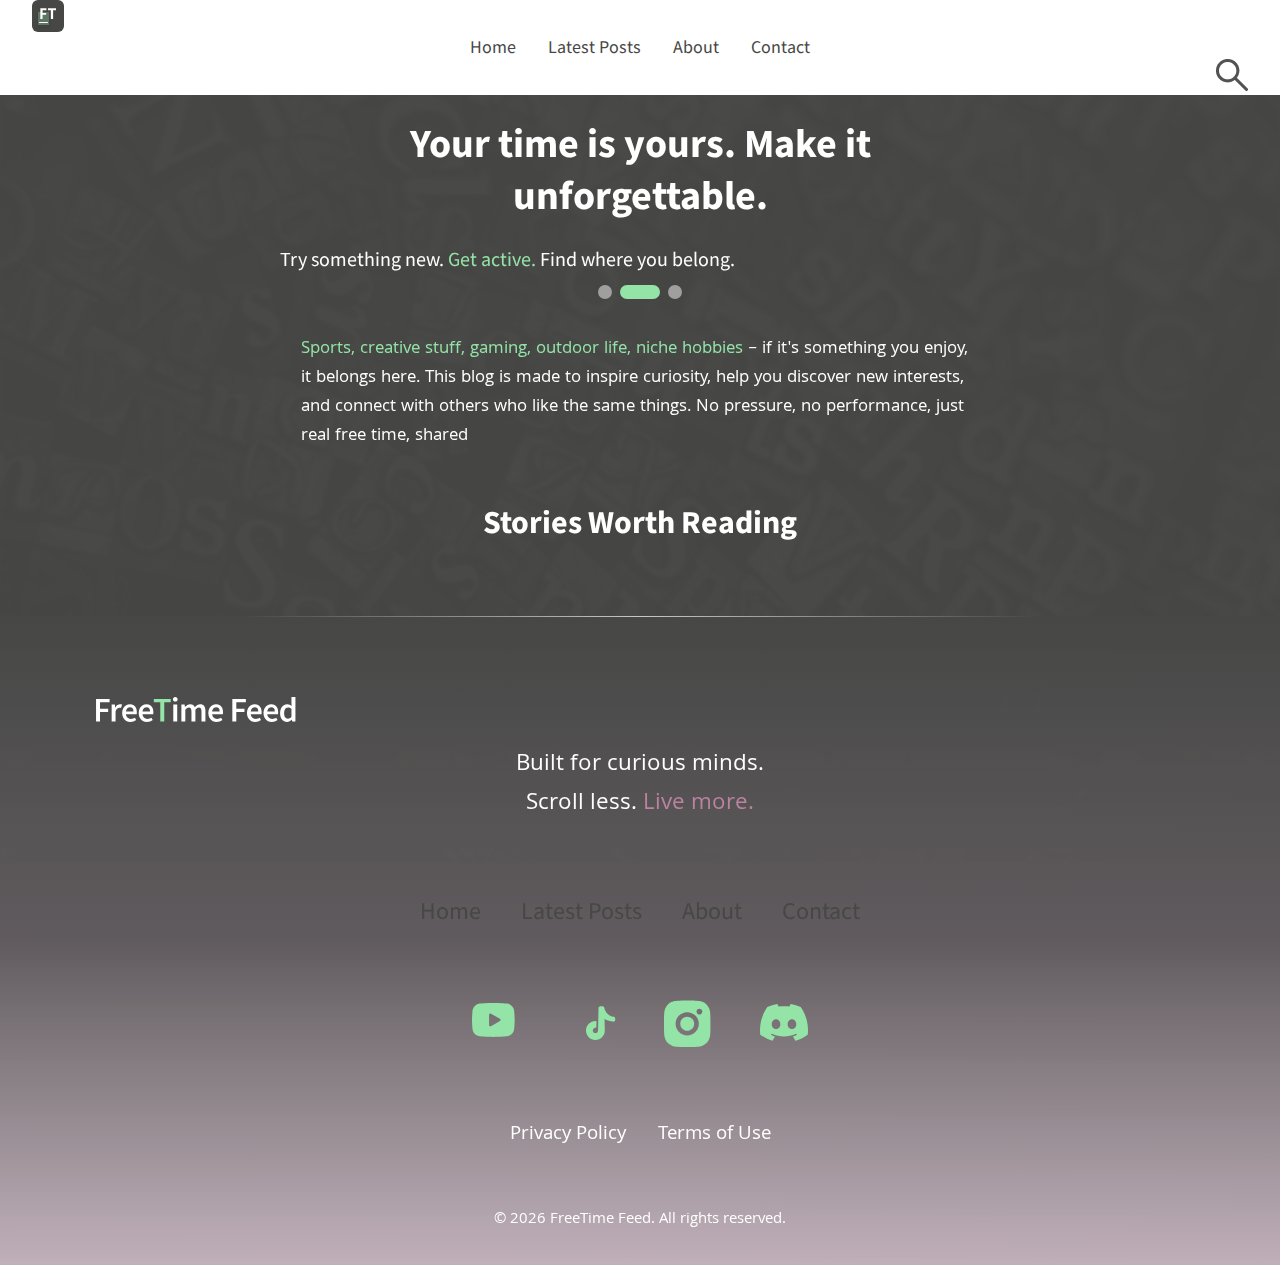
<file: index.html>
<!doctype html>
<html lang="en">
 <head>
  <meta charset="UTF-8" />
  <meta name="viewport" content="width=device-width, initial-scale=1.0" />
  <title>FreeTime Feed | Home</title>
  <style>
   @import url("https://fonts.googleapis.com/css2?family=Khula:wght@300;400;600;700;800&family=Libre+Franklin:ital,wght@0,100..900;1,100..900&family=Mada:wght@200..900&display=swap");
  </style>
  <link rel="stylesheet" href="css/global.css" />
  <link rel="stylesheet" href="css/style.css" />
  <link rel="stylesheet" href="css/home.css" />
  <link rel="stylesheet" href="css/footer.css" />
  <link rel="stylesheet" href="css/header.css" />
 </head>
 <body>
  <page-header></page-header>
  <nav class="breadcrumb" aria-label="breadcrumb">
   <ol id="breadcrumb"></ol>
  </nav>
  <main class="mainWrapper">
   <h1 class="titleHome">Your time is yours. Make it unforgettable.</h1>
   <h2 class="subTitleHome">
    Try something new. <span class="greenT">Get active.</span> Find where you
    belong.
   </h2>

   <div class="carousel">
    <div class="carouselContent" id="carouselItems"></div>

    <div class="cardPageDots">
     <span class="dot"></span>
     <span class="dot active"></span>
     <span class="dot"></span>
    </div>
   </div>
   <p class="pHome">
    <span class="greenT"
     >Sports, creative stuff, gaming, outdoor life, niche hobbies</span
    >
    – if it's something you enjoy, it belongs here. This blog is made to inspire
    curiosity, help you discover new interests, and connect with others who like
    the same things. No pressure, no performance, just real free time, shared
   </p>

   <h2 class="gridTitle">Stories Worth Reading</h2>
   <div class="mainGrid" id="gridContainer"></div>
  </main>
  <page-footer><p></p></page-footer>
  <script type="module" src="js/config.js"></script>
  <script type="module" src="js/client.js"></script>
  <script type="module" src="js/posts.js"></script>
  <script type="module" src="js/carousel.js"></script>
  <script type="module" src="js/feed.js"></script>
  <script type="module" src="js/header.js"></script>
  <script type="module" src="js/footer.js"></script>
 </body>
</html>
</file>
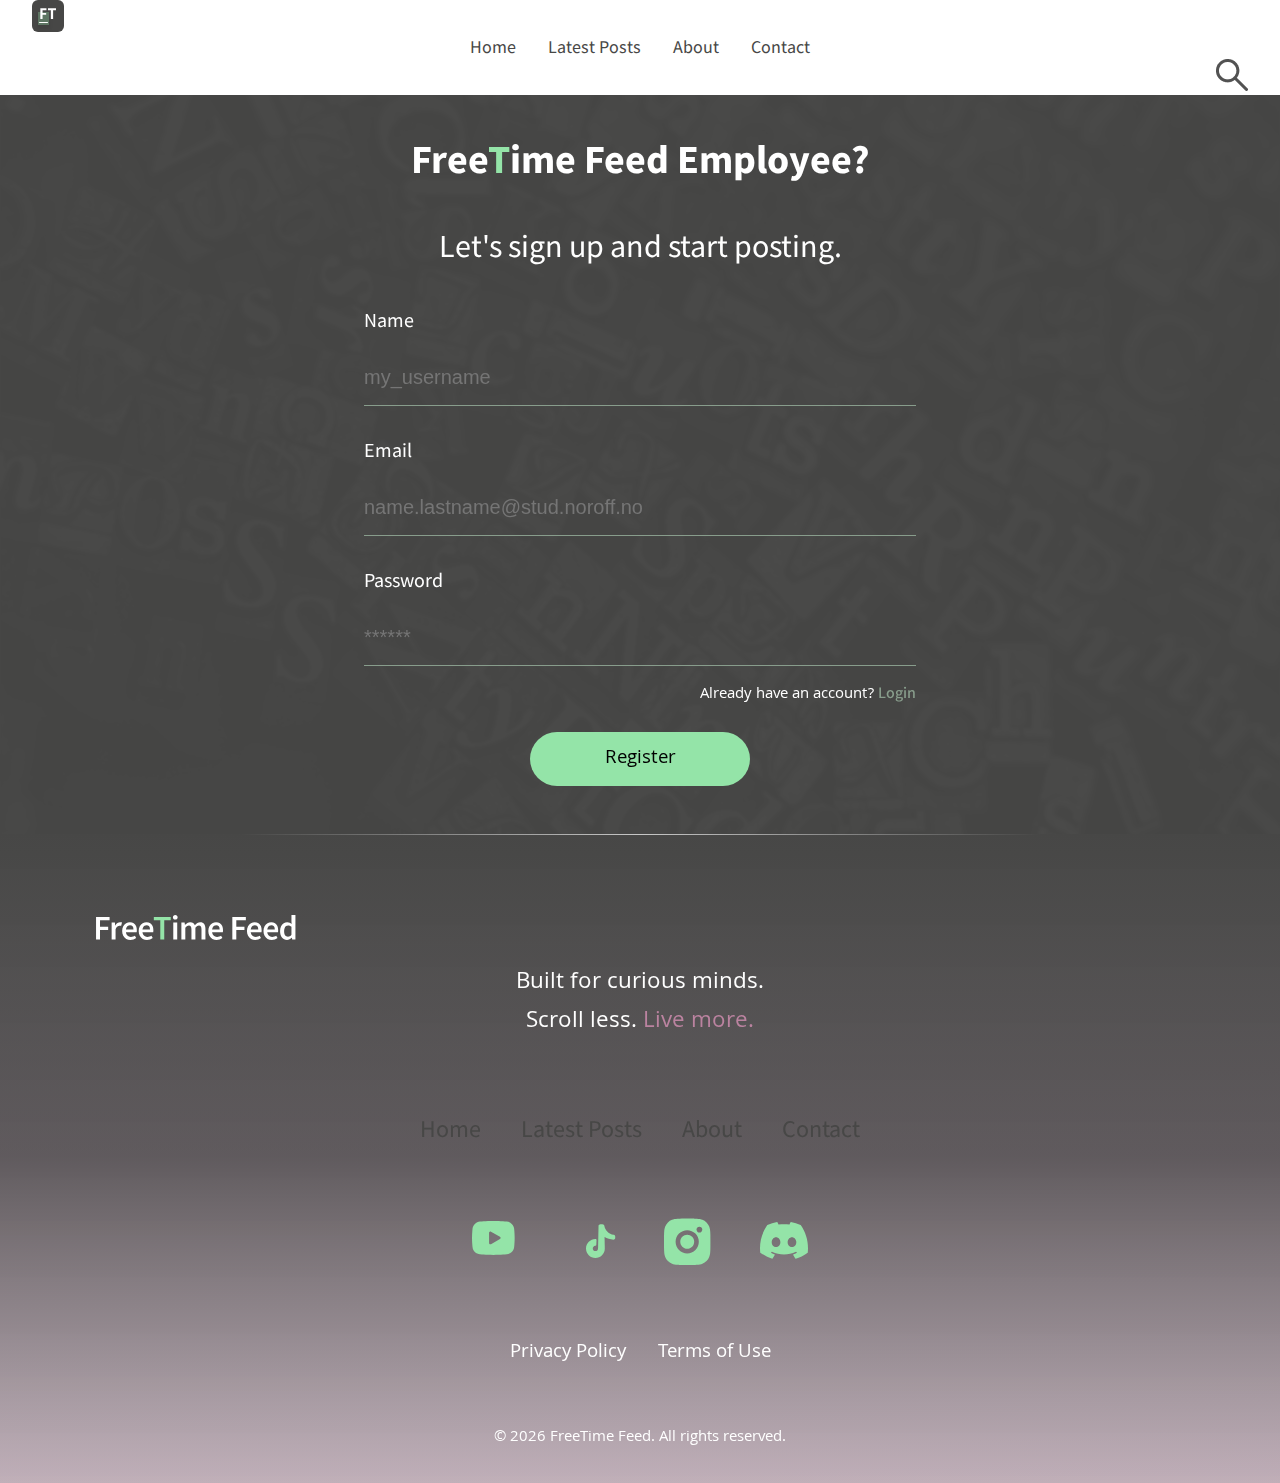
<file: account/register.html>
<!doctype html>
<html lang="en">
 <head>
  <meta charset="UTF-8" />
  <meta name="viewport" content="width=device-width, initial-scale=1.0" />
  <title>FreeTime Feed | Registration</title>
  <style>
   @import url("https://fonts.googleapis.com/css2?family=Khula:wght@300;400;600;700;800&family=Libre+Franklin:ital,wght@0,100..900;1,100..900&family=Mada:wght@200..900&display=swap");
  </style>
  <link rel="stylesheet" href="../css/global.css" />
  <link rel="stylesheet" href="../css/style.css" />
  <link rel="stylesheet" href="../css/footer.css" />
  <link rel="stylesheet" href="../css/header.css" />
 </head>
 <body>
  <page-header></page-header>
  <main class="mainWrapper">
   <h1 class="h1-register">
    Free<span class="greenT">T</span>ime Feed Employee?
   </h1>
   <h2 class="h2-register">Let's sign up and start posting.</h2>

   <div class="formWrapper">
    <form id="registerForm" novalidate id="validateForm">
     <label for="nameInput">Name</label>
     <input
      id="nameInput"
      type="text"
      placeholder="my_username"
      required
      data-required />

     <label for="emailInput">Email</label>
     <input
      id="emailInput"
      type="email"
      placeholder="name.lastname@stud.noroff.no"
      required
      data-required />

     <label for="passwordInput">Password</label>
     <input
      id="passwordInput"
      type="password"
      placeholder="******"
      required
      data-required />

     <div class="resetText">
      <p class="pLoginText">
       Already have an account?<a href="../account/login.html">Login</a>
      </p>
      <p id="errorText"></p>
      <button type="submit" class="btn register-btn">Register</button>
     </div>
    </form>
   </div>
  </main>
  <page-footer><p></p></page-footer>
  <script type="module" src="../js/footer.js"></script>
  <script type="module" src="../js/header.js"></script>
  <script type="module" src="../js/client.js"></script>
  <script type="module" src="../js/register.js"></script>
 </body>
</html>
</file>
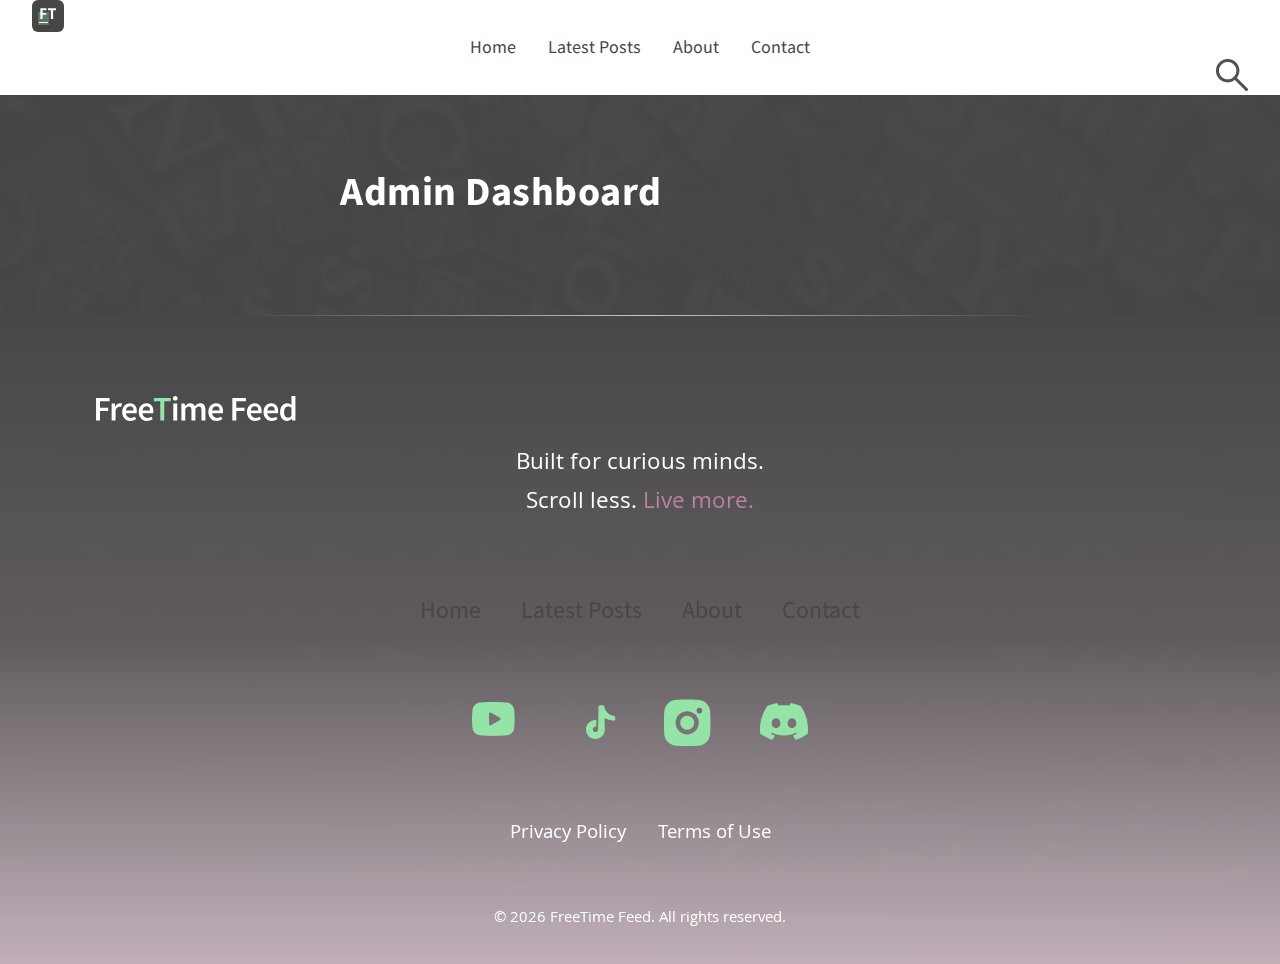
<file: blog/post/dashboard.html>
<!doctype html>
<html lang="en">
 <head>
  <meta charset="UTF-8" />
  <meta name="viewport" content="width=device-width, initial-scale=1.0" />
  <title>FreeTime Feed | Admin Dashboard</title>
  <style>
   @import url("https://fonts.googleapis.com/css2?family=Khula:wght@300;400;600;700;800&family=Libre+Franklin:ital,wght@0,100..900;1,100..900&family=Mada:wght@200..900&display=swap");
  </style>
  <link rel="stylesheet" href="../../css/global.css" />
  <link rel="stylesheet" href="../../css/style.css" />
  <link rel="stylesheet" href="../../css/footer.css" />
  <link rel="stylesheet" href="../../css/header.css" />
  <link rel="stylesheet" href="../../css/dashboard.css" />
 </head>
 <body>
  <page-header></page-header>
  <nav class="breadcrumb" aria-label="breadcrumb">
   <ol id="breadcrumb"></ol>
  </nav>
  <div id="deletePost" class="delPos hidden">
   <div class="deletePostContent">
    <h3>Delete post?</h3>
    <p>This action cannot be undone.</p>
    <div class="deletePostBtn">
     <button id="cancelDelete" class="btn">Cancel</button>
     <button id="confirmDelete" class="btn">Delete</button>
    </div>
   </div>
  </div>
  <main class="dashboardWrapper">
   <div class="adminDashboard">
    <h1 class="admin-h1">Admin Dashboard</h1>

    <div id="blogList"></div>
   </div>
  </main>
  <page-footer><p></p></page-footer>
  <script type="module" src="../../js/header.js"></script>
  <script type="module" src="../../js/footer.js"></script>
  <script type="module" src="../../js/dashboard.js"></script>
  <script type="module" src="../../js/config.js"></script>
  <script type="module" src="../../js/client.js"></script>
  <script type="module" src="../../js/posts.js"></script>
  <script type="module" src="../../js/feed.js"></script>
 </body>
</html>
</file>
<file: css/global.css>
* {
 padding: 0;
 margin: 0;
 box-sizing: border-box;
}

:root {
 --main-bg-color: #474746;
 --primary-color: #94e4a8;
 --main-text-color: #fff;
 --header-color: #fff;
 --sidebar-color: #8c9993;
 --black-color: #000000;
 --styling-color: #889d8c;
 --button-text-color: #000000;
 --delete-btn-color: #d15858;
 --footer-base-color: radial-gradient(
  579.8% 329.58% at 22.9% -98.68%,
  rgba(218, 218, 218, 0.82) 13.94%,
  rgba(220, 202, 213, 0.82) 57.21%,
  rgba(214, 179, 197, 0.82) 77.81%
 );
 --footer-color: linear-gradient(
  0deg,
  rgba(0, 0, 0, 0) 0%,
  rgba(0, 0, 0, 0.5) 50.46%,
  #474746 100%
 );

 /* Buttons */
 --primary-button: #94e4a8;
 --secondary-button: #a58e9a;
 --discard-button: #d15858;

 /*Icons*/
 --primary-icon-color: #a58e9a;
 --socials-icon-color: #94e4a8;

 /**** MOBILE ****/

 /* Padding/margin */
 --padding-4px: 4px;
 --padding-8px: 8px;
 --padding-12px: 12px;
 --padding-16px: 16px;
 --padding-24px: 24px;
 --padding-32px: 32px;
 --padding-40px: 40px;
 --padding-48px: 48px;
 --padding-56px: 56px;
 --padding-64px: 64px;
 --padding-72px: 72px;

 --header-height: 100px;

 /* Typography Mobile*/
 --h1-font: "mada", arial;
 --h1-size: 24px;
 --h1-size-desktop: 40px;
 --h1-color: #fff;
 --h1-color-black: #000000;

 --h2-font: "mada", arial;
 --h2-size: 20px;
 --h2-size-desktop: 32px;
 --h2-color: #fff;
 --h2-color-black: #000000;

 --font-size-desktop-28px: 28px;
 --font-size-desktop-24px: 24px;

 --h3-font: "mada", arial;
 --h3-size: 18px;
 --h3-size-desktop: 20px;
 --h3-color: #fff;
 --h3-color-black: #000000;

 --p-font: "khula", arial;
 --p-size: 16px;
 --p-size-desktop: 18px;
 --p-color: #fff;
 --p-color-black: #000000;

 --small-text-font: "khula", arial;
 --small-text-size: 16px;
 --small-text-color: #000000;
}

html,
body {
 height: 100%;
 background-color: var(--main-bg-color);
}

body {
 display: flex;
 position: relative;
 flex-direction: column;
}

body::before {
 content: "";
 position: fixed;
 inset: 0;

 background-image: url("/images/laura-olsen-qy8u8sNv_LY-unsplash.jpg");
 background-size: cover;
 background-position: center;
 background-repeat: no-repeat;

 opacity: 0.04;
 filter: grayscale(100%) blur(1px);
 mix-blend-mode: overlay;

 pointer-events: none;
 z-index: 0;
}

main {
 flex: 1;
 position: relative;
 z-index: 1;
}

header,
footer {
 position: relative;
 z-index: 1;
}

.mainWrapper {
 width: 100%;
 margin: 0 auto;
 padding: 0 var(--padding-16px);
}

.formWrapper {
 width: 100%;
 margin: 0 auto;
 padding: var(--padding-16px);
}

section {
 margin-top: var(--padding-24px);
}

.btn {
 line-height: 1.5;
 position: relative;
 overflow: hidden;
 padding: var(--padding-12px) var(--padding-16px);
 border: none;
 border-radius: 28px;
 font-family: var(--p-font);
 font-size: var(--h3-size);
 font-weight: 500;
 color: var(--button-text-color);
 background-color: var(--primary-button);
 cursor: pointer;
 transition:
  transform 0.2s ease,
  box-shadow 0.2s ease,
  background 0.2s ease;
}

.btn:hover {
 transform: translateY(-2px);
 box-shadow: 0 8px 20px rgba(159, 227, 178, 0.35);
 background: #a9e9bc;
}

.btn:active {
 transform: translateY(0);
 box-shadow: 0 4px 10px rgba(159, 227, 178, 0.25);
}

.btn::after {
 content: "";
 position: absolute;
 top: 0;
 left: -100%;
 width: 100%;
 height: 100%;
 background: linear-gradient(
  120deg,
  transparent,
  rgba(255, 255, 255, 0.4),
  transparent
 );
 transition: 0.4s;
}

.btn:hover::after {
 left: 100%;
}

.deleteBtn {
 background-color: transparent;
 border: 1px solid var(--delete-btn-color);
 padding: var(--padding-12px) var(--padding-8px);
 font-family: var(--p-font);
 font-size: var(--h3-size);
 font-weight: 500;
 color: var(--delete-btn-color);
 background-color: transparent;
 cursor: pointer;
 transition:
  transform 0.2s ease,
  box-shadow 0.2s ease,
  background 0.2s ease;
}

.deleteBtn:hover {
 transform: translateY(-2px);
 box-shadow: 0 8px 20px rgba(72, 29, 32, 0.35);
 background: transparent;
}

.carouselBtn {
 display: flex;
 align-items: center;
 justify-content: center;
 position: absolute;
 bottom: 16px;
 left: 16px;
 background: #d6b3c5;
 color: var(--button-text-color);
 font-size: var(--p-size);
 font-family: var(--p-font);
 font-weight: 600;
 line-height: 1.5;
 white-space: nowrap;
 padding: var(--padding-12px) var(--padding-32px);
 border-radius: 999px;
 cursor: pointer;
 border: none;
}

.carouselBtn:hover {
 transform: scale(1.05);
}

.shareBtn {
 background: rgba(0, 0, 0, 0.6);
 border: none;
 border-radius: 50%;
 padding: 8px;
 display: flex;
 align-items: center;
 justify-content: center;
 cursor: pointer;
}

.shareBtn img {
 width: 20px;
 height: 20px;
}

.toast {
 position: fixed;
 bottom: 20px;
 left: 50%;
 transform: translateX(-50%);
 background: #111;
 color: white;
 padding: 10px 16px;
 border-radius: 12px;
 font-size: 14px;
 z-index: 9999;
}

h1 {
 font-family: var(--h1-font);
 font-size: var(--h1-size);
 color: var(--h1-color);
}

h2 {
 font-family: var(--h2-font);
 font-size: var(--h2-size);
 color: var(--h2-color);
 font-weight: 400;
}

h3 {
 font-family: var(--h3-font);
 font-size: var(--h3-size);
 color: var(--h3-color);
}

p {
 font-family: var(--p-font);
 font-size: var(--p-size);
 color: var(--p-color);
}

li {
 text-decoration: none;
 font-family: var(--p-font);
 color: var(--p-color);
 font-weight: 600;
}

a {
 text-decoration: none;
 color: var(--main-bg-color);
 cursor: pointer;
 font-family: var(--h3-font);
 font-size: var(--h3-size);
}

/* Error message - input fields, when one field is missing */

#errorText {
 font-family: var(--small-text-font);
 color: var(--discard-button);
 font-size: var(--small-text-size);
 text-align: center;
 margin-bottom: var(--padding-8px);
}

.hidden {
 display: none !important;
}
</file>
<file: css/style.css>
/*** SIGNUP/REGISTRATION ***/
.greenT {
 color: var(--primary-color);
}

.h1-register,
.h2-register {
 margin-top: var(--padding-24px);
 text-align: center;
}

.mainWrapper {
 width: 100%;
 max-width: 768px;
 margin: 0 auto;
 padding: 0 var(--padding-24px);
}

.formWrapper {
 width: 100%;
 max-width: 420px;
 margin: 0 auto;
 padding: var(--padding-24px);
}

#registerForm {
 width: 100%;
 display: flex;
 flex-direction: column;
 gap: var(--padding-16px);
}

#registerForm input {
 width: 100%;
 background: transparent;
 border: none;
 border-bottom: 1px solid var(--styling-color);
 padding: var(--padding-8px);
 font-size: var(--p-font);
 color: white;
 outline: none;
}

#registerForm label {
 font-family: var(--h3-font);
 color: var(--main-text-color);
 font-size: var(--h3-size);
 display: block;
 margin-top: var(--padding-16px);
}

.pLoginText {
 justify-self: right;
 font-size: var(--small-text-size);
 color: white;
}

.resetText a {
 font-size: var(--p-size);
 color: var(--styling-color);
 text-decoration: none;
 font-weight: 500;
 margin-left: 4px;
}

.register-btn {
 width: 220px;
 display: flex;
 justify-content: center;
 margin: 0 auto;
 margin-top: 24px;
}

/********* LOG IN ********/

.h1-login {
 text-align: center;
 margin: var(--padding-32px) 0 0 0;
}

#loginForm {
 width: 100%;
 display: flex;
 flex-direction: column;
 gap: var(--padding-32px);
}

.inputGroup {
 width: 100%;
 display: flex;
 height: 56px;
 align-items: center;
 background: var(--primary-bg-color);
 border: 1px solid var(--styling-color);
 border-radius: 8px;
}

.inputIcon {
 height: 100%;
 width: 56px;
 display: flex;
 align-items: center;
 justify-content: center;
 background: #a2a3a3;
 border-radius: 8px;
 margin-right: 10px;
}

.inputIcon img {
 width: auto;
 height: 23px;
}

.inputGroup input {
 flex: 1;
 width: 100%;
 background: transparent;
 border: none;
 outline: none;
 color: white;
 font-size: var(--p-font);
 font-family: var(--p-font);
}

.inputGroup input::placeholder {
 color: var(--main-text-color);
}

@media (min-width: 768px) {
 .formWrapper {
  max-width: 600px;
  margin: 0 auto;
 }
 #registerForm input {
  font-size: var(--h3-size-desktop);
  padding: var(--padding-16px) 0;
 }
 .h1-register,
 .h1-login {
  font-size: var(--h1-size-desktop);
  padding: var(--padding-16px);
 }
 .h2-register {
  font-size: var(--h2-size-desktop);
 }
 #registerForm label {
  font-size: var(--h3-size-desktop);
 }
 .pLoginText {
  font-size: var(--font-size-desktop-20px);
  justify-self: right;
  margin-top: 0;
 }
 .resetText a {
  font-size: var(--font-size-desktop-20px);
 }
 .register-btn {
  max-width: 250px;
 }

 #loginForm {
  display: flex;
  font-size: var(--h3-size-desktop);
  padding: var(--padding-32px) 0;
  flex-direction: column;
  gap: var(--padding-32px);
  margin-top: var(--padding-40px);
  margin: 0 auto;
 }
 .inputGroup {
  max-width: 900px;
 }
 .resetText.registerTextBottom {
  font-size: var(--font-size-desktop-20px);
  justify-self: center;
  margin-top: 16px;
 }
}
</file>
<file: css/home.css>
.titleHome {
 max-width: 420px;
 margin: 24px auto;
 text-align: center;
}

p.pHome {
 max-width: 420px;
 margin: 0 auto;
}

/***** CAROUSEL ******/
.carousel {
 overflow: hidden;
 width: 100%;
 margin-bottom: 24px;
}
.carouselContent {
 display: flex;
 transition: transform 500ms cubic-bezier(0.22, 0.61, 0.38, 1);
 will-change: transform;
}

.cardWrapper {
 min-width: 100%;
 background: var(--header-color);
 border-radius: 18px;
 border: 1px solid rgba(255, 255, 255, 0.08);
 overflow: hidden;
 margin: var(--padding-24px) auto;
}

.cardContent {
 position: relative;
 aspect-ratio: 16 / 9;
 border-radius: 18px 18px 0 0;
 overflow: hidden;
}

.cardContent img {
 width: 100%;
 height: 100%;
 object-fit: cover;
 object-position: 60% 40%;
 border-radius: 0;
}

.cardOverlay {
 position: absolute;
 inset: 0;
 display: flex;
 flex-direction: column;
 justify-content: center;
 align-items: center;
 padding: 16px;
 background: linear-gradient(to top, rgba(0, 0, 0, 0.7), rgba(0, 0, 0, 0.25));
}

.cardOverlay h2 {
 text-align: center;
 max-width: 85%;
 font-size: 32px;
 line-height: 1.2;
}

.navBtn {
 position: absolute;
 top: 50%;
 transform: translateY(-50%);
 width: 48px;
 height: 64px;
 border: none;
 background: rgba(0, 0, 0, 0.35);
 display: grid;
 place-items: center;
 cursor: pointer;
 border-radius: 8px;
 transition:
  background 0.2s ease,
  transform 0.2s ease;
}

.navBtn:hover {
 background: rgba(0, 0, 0, 0.55);
 transform: translateY(-50%) scale(1.05);
}

.navBtn img {
 width: 10px;
 height: 18px;
 filter: invert(1);
 opacity: 0.85;
 color: var(--primary-color);
}

.navBtn.left {
 left: 12px;
}
.navBtn.right {
 right: 12px;
}
.navBtn {
 transition:
  opacity 0.2s ease,
  background 0.2s ease,
  transform 0.2s ease;
}

.cardText {
 padding: var(--padding-16px);
}

.minRead {
 display: flex;
 justify-content: center;
 align-items: center;
 gap: 8px;
 margin-bottom: 8px;
}
.minRead p {
 font-size: var(--p-size);
 color: var(--main-bg-color);
 margin-top: 6px;
}

.textInfoBottom {
 color: var(--p-color-black);
 padding: var(--padding-16px);
}

.cardPageDots {
 display: flex;
 justify-content: center;
 gap: 8px;
 padding: 12px 0;
}

.dot {
 width: 10px;
 height: 10px;
 border-radius: 50%;
 background: #9f9f9f;
}

.dot.active {
 width: 28px;
 border-radius: 8px;
 background: var(--primary-color);
}

.postMeta {
 display: flex;
 justify-content: space-between;
 font-family: var(--small-text-font);
 color: var(--main-bg-color);
 margin: 12px;
}

/***** CARD GRID ******/
.gridTitle {
 padding: var(--padding-12px);
 text-align: center;
 font-weight: 700;
 margin-top: 32px;
}

.mainGrid {
 display: grid;
 grid-template-columns: 1fr;
 gap: 16px;
}

.gridWrapper {
 background: var(--header-color);
 border-radius: 16px 16px 0 0;
 border: 1px solid rgba(255, 255, 255, 0.08);
 overflow: hidden;
 transition:
  transform 0.2s ease,
  box-shadow 0.2s ease;
 margin: 16px 0;
}

.gridWrapper img {
 border-radius: 0;
}

.gridWrapper:hover {
 transform: translateY(-3px);
 box-shadow: 0 16px 40px rgba(0, 0, 0, 0.15);
}
.gridText {
 padding: 12px;
}

.cardGridH2 {
 color: var(--h2-color-black);
 font-weight: 700;
 text-align: center;
 margin-bottom: 6px;
}

.textInfoBottom {
 line-height: 1.5;
 display: -webkit-box;
 line-clamp: 2;
 -webkit-box-orient: vertical;
 overflow: hidden;
}

.clickablePost {
 cursor: pointer;
}

.gridShareBtn {
 position: absolute;
 top: 10px;
 right: 10px;
 z-index: 5;
 backdrop-filter: blur(6px);
 box-shadow: 0 4px 10px rgba(0, 0, 0, 0.25);
}

.gridShareBtn:hover {
 transform: scale(1.05);
 background: rgba(0, 0, 0, 0.7);
}

@media (min-width: 768px) {
 .mainWrapper {
  width: 100%;
 }
 .titleHome {
  max-width: 900px;
  font-size: var(--h1-size-desktop);
 }
 p.pHome {
  max-width: 678px;
  margin: 24px auto;
  font-size: var(--p-size-desktop);
 }
 .cardOverlay h2 {
  font-size: var(--h1-size-desktop);
 }
 .carousel {
  width: 100%;
  margin: 0 auto;
 }

 .carouselBtn {
  bottom: 40px;
  left: 32px;
  padding: 12px 28px;
  border-radius: 8px;
  background: rgba(0, 0, 0, 0.42);
  color: #fff;
  backdrop-filter: blur(6px);
  transition:
   background 0.2s ease,
   transform 0.2s ease,
   box-shadow 0.2s ease;
 }
 .carouselBtn:hover {
  background: rgba(0, 0, 0, 0.75);
  transform: translateY(-2px);
  box-shadow: 0 8px 20px rgba(0, 0, 0, 0.3);
 }
 .navBtn {
  width: 64px;
  height: 64px;
 }
 .navBtn img {
  width: 14px;
  height: 22px;
 }
 .minRead p {
  gap: 8px;
  font-size: var(--p-size-desktop);
  color: #666;
  margin-top: 6px;
 }
 .textInfoBottom {
  font-size: var(--p-size-desktop);
 }
 .dot {
  width: 14px;
  height: 14px;
 }
 .dot.active {
  width: 40px;
 }
 .mainGrid {
  grid-template-columns: repeat(auto-fill, minmax(280px, 1fr));
  margin-bottom: 36px;
 }
 .gridTitle {
  font-size: var(--h2-size-desktop);
  margin-top: 40px;
 }
}
</file>
<file: css/footer.css>
/* footer styling */

.footerWrapper {
 max-width: 100%;
 background: var(--footer-color), var(--footer-base-color);
}

.footerWrapper::before {
 content: "";
 display: block;
 height: 1px;
 max-width: 800px;
 width: 70%;
 margin: 0 auto 48px;
 background: linear-gradient(
  to right,
  transparent,
  rgba(255, 255, 255, 0.7),
  transparent
 );
}

.footerContent {
 padding: var(--padding-16px);
}

.footerTopText {
 display: flex;
 flex-direction: column;
 gap: 24px;
}

.footerLogo {
display: flex;
justify-content: left;
margin-left: 16px;
}

.footerWrapper img {
 max-width: 60%;
 height: auto;
}

.footerSlogan {
 display: flex;
 flex-direction: column;
 align-items: center;
}

.liveMore {
 color: #bb83a0;
}

.footerLinks {
 display: flex;
 justify-content: center;
 gap: var(--padding-12px);
 padding: var(--padding-32px);
}

.footerSocialIcons {
 display: flex;
 justify-content: center;
 gap: var(--padding-32px);
 padding: var(--padding-32px);
}

.footerPolicy {
 display: flex;
 justify-content: center;
 gap: var(--padding-16px);
 margin-bottom: var(--padding-16px);
 cursor: pointer;
}

.footerCopy {
 display: flex;
 justify-content: center;
 align-items: baseline;
 font-size: var(--small-text-size);
}

@media (min-width: 768px) {
 .btn {
  font-size: var(--h3-size-desktop);
  padding: var(--padding-12px) var(--padding-24px);
  border-radius: 30px;
 }
 .footerContent {
  max-width: 1200px;
  margin: 0 auto;
  padding: var(--padding-32px);
 }

 .footerLogo {
  display: flex;
  justify-content: left;
  margin-left: 24px;
 }
 .footerLogo img {
  width: 200px;
 }

 .footerSlogan {
  margin-bottom: var(--padding-32px);
 }
 .footerSlogan p {
  font-size: var(--font-size-desktop-24px);
 }

 .footerLinks {
  justify-content: center;
  gap: var(--padding-40px);
  padding: var(--padding-40px);
 }

 .footerLinks a {
  font-size: var(--font-size-desktop-24px);
 }

 .footerSocialIcons {
  justify-content: center;
  align-items: center;
  gap: var(--padding-48px);
 }

 .footerSocialIcons img {
  width: 5%;
  max-width: 48px;
  height: fit-content;
 }

 .footerPolicy {
  justify-content: center;
  gap: var(--padding-32px);
  padding: var(--padding-40px);
 }

 .footerPolicy p {
  font-size: var(--h3-size-desktop);
 }
}
</file>
<file: css/header.css>
.mainHeader {
 max-width: 100%;
 position: sticky;
 top: 0;
 z-index: 2000;
 background: var(--header-color);
}

.innerHeader {
 height: var(--header-height);
 display: grid;
 grid-template-columns: auto 1fr auto;
 align-items: center;
 padding: var(--padding-16px);
 gap: var(--padding-16px);
}

#adminDeskHeader {
 display: none;
}
.logoMobile img {
 width: 40px;
}
.logoDesktop {
 display: none;
}
.logoMobile {
 width: 40px;
 cursor: pointer;
}
.navLinks {
 display: none;
}

/****** SIDEBAR MOBILE *******/
.mobileMenu {
 position: fixed;
 width: 180px;
 height: calc(100vh - var(--header-height));
 background: var(--header-color);
 border-left: 1px solid var(--styling-color);
 box-shadow: -12px 0 30px rgba(0, 0, 0, 0.25);
 border-top-left-radius: 15px;
 border-bottom-left-radius: 15px;
 transform: translateX(100%);
 transition: transform 0.3s ease;
 padding: var(--padding-24px, var--padding-16px);
 z-index: 1000;
 top: var(--header-height);
 right: 0;
}

.mobileMenu a:hover {
 color: var(--styling-color);
 transform: translateX(4px);
}

#menuAdmin {
 margin-top: var(--padding-72px);
 padding-top: 16px;
 border-top: 2px solid var(--styling-color);
}

.menuItem {
 display: flex;
 align-items: center;
 gap: 24px;
 font-size: var(--small-text-size);
 font-weight: 500;
 color: var(--main-bg-color);
 padding: var(--padding-8px) 0;
 transition: 0.2s ease;
 text-decoration: none;
}

.menuItem img {
 width: 18px;
 height: 18px;
}

.menuItem:hover {
 background: rgba(30, 28, 28, 0.08);
 border-radius: 8px;
}

.mobileMenu.open {
 transform: translateX(0);
}

.headerIcons {
 justify-self: end;
 display: flex;
 align-items: center;
 justify-content: center;
 gap: var(--padding-12px);
}

#loginIcon img {
 width: 44px;
 height: auto;
 cursor: pointer;
}

.hamburgerBtn {
 background: none;
 border: none;
 padding: 8px;
 cursor: pointer;
 width: 44px;
 height: 44px;
 position: relative;
 display: flex;
 align-items: center;
 justify-content: center;
}

.hamburgerBtn img {
 width: 28px;
 height: auto;
 position: absolute;
}
.iconOpen,
.iconClose {
 transition: opacity 0.2s ease;
}
.iconClose {
 opacity: 0;
}
.hamburgerBtn.active .iconOpen {
 opacity: 0;
}
.hamburgerBtn.active .iconClose {
 opacity: 1;
}
@media (min-width: 767px) {
 .innerHeader {
  display: flex;
  align-items: center;
 }

 .rightGroup {
  margin-left: auto;
  display: flex;
  gap: 24px;
  align-items: center;
 }
 .logo {
  margin-left: 32px;
  cursor: pointer;
 }
 .headerIcons {
  margin-right: 32px;
  gap: var(--padding-24px);
 }
 #adminDeskHeader {
  display: block;
  width: 40px;
  height: auto;
  cursor: pointer;
 }

 #hamburger {
  display: none;
 }
 .logoMobile {
  display: none;
 }
 .logoDesktop {
  display: block;
  height: 32px;
 }
 .logoDesktop img {
  width: 128px;
 }
 .mobileMenu {
  display: none;
 }
 .navLinks a {
  
 }
 .navLinks {
    color: var(--main-bg-color);
  display: flex;
  gap: 32px;
  justify-self: center;
  margin: 0 auto;
  position: relative;
  text-decoration: none;
  transition: transform 0.2s ease;
 }

 .navLinks:hover {
  transform: translateY(-2px);
 }

 .navLinks::after {
  content: "";
  position: absolute;
  left: 0;
  bottom: -4px;
  width: 0%;
  height: 2px;
  background: var(--styling-color);
  transition: width 0.25s ease;
 }

 .navLinks:hover::after {
  width: 100%;
 }
 .navLinks.active {
  color: #a58e9a;
 }

 .navLinks.active::after {
  width: 100%;
 }
}
</file>
<file: css/dashboard.css>
/* ===== MOBILE FIRST ===== */

.dashboardWrapper {
 width: 100%;
 margin: 16px auto;
 padding: var(--padding-16px);
}

.admin-h1 {
 font-size: var(--h1-size);
 letter-spacing: 0.5px;
 font-weight: 700;
 text-align: left;
 padding-left: 4px;
}

#blogList {
 display: grid;
 grid-template-columns: 1fr;
 gap: 16px;
}

.dashboardPost {
 display: flex;
 position: relative;
 flex-direction: column;
 background: #ffffff;
 border-radius: 14px;
 box-shadow: 0 4px 12px rgba(0, 0, 0, 0.06);
 transition:
  transform 0.2s ease,
  box-shadow 0.2s ease;
 padding: 0;
 overflow: hidden;
}

.dashboardPost:active {
 transform: scale(0.98);
}

.dashboardPost img {
 width: 100%;
 height: 160px;
 object-fit: cover;
 border-radius: 12px 12px 0 0;
}
.dashboardPostContent {
 padding: 12px;
}

.postMeta {
 display: flex;
 justify-content: space-between;
 margin: 8px 0;
 font-family: var(--small-text-font);
 font-size: var(--small-text-size);
 color: var(--main-bg-color);
}
.postMeta,
.authorDashboard {
 font-size: 0.75rem;
 opacity: 0.7;
}

.authorDashboard {
 color: var(--main-bg-color);
 text-align: center;
}

p.textInfoBottom {
 width: 100%;
 display: -webkit-box;
 -webkit-line-clamp: 2;
 -webkit-box-orient: vertical;
 overflow: hidden;
 color: var(--p-color-black);
 margin: 8px 0;
 flex-grow: 1;
}

.dashboardActions {
 position: absolute;
 top: 10px;
 right: 10px;
 display: flex;
 gap: 8px;
 z-index: 5;
}

.postImg {
 cursor: pointer;
}

.iconBtn {
 width: 36px;
 height: 36px;
 border-radius: 50%;
 border: none;
 display: flex;
 align-items: center;
 justify-content: center;
 background: rgba(0, 0, 0, 0.55);
 backdrop-filter: blur(6px);
 cursor: pointer;
 transition:
  transform 0.15s ease,
  background 0.15s ease;
}

.iconBtn:hover {
 transform: scale(1.05);
 background: rgba(0, 0, 0, 0.7);
}

.iconBtn {
 width: 36px;
 height: 36px;
}

.iconBtn img {
 width: 18px;
 height: 18px;
}

@media (min-width: 768px) {
 .dashboardWrapper {
  width: 50%;
  margin: 24px auto;
  padding: var(--padding-24px) var(--padding-16px);
 }

 .admin-h1 {
  font-size: var(--h1-size-desktop);
  margin: var(--padding-24px) 0;
 }

 #blogList {
  grid-template-columns: repeat(2, 1fr);
  gap: 20px;
 }

 .dashboardPost:hover {
  transform: translateY(-3px);
  box-shadow: 0 6px 16px rgba(0, 0, 0, 0.08);
 }

 .dashboardPost img {
  height: 160px;
 }
 .iconBtn {
  width: 42px;
  height: 42px;
 }

 .iconBtn img {
  width: 24px;
  height: 24px;
 }
}
</file>
